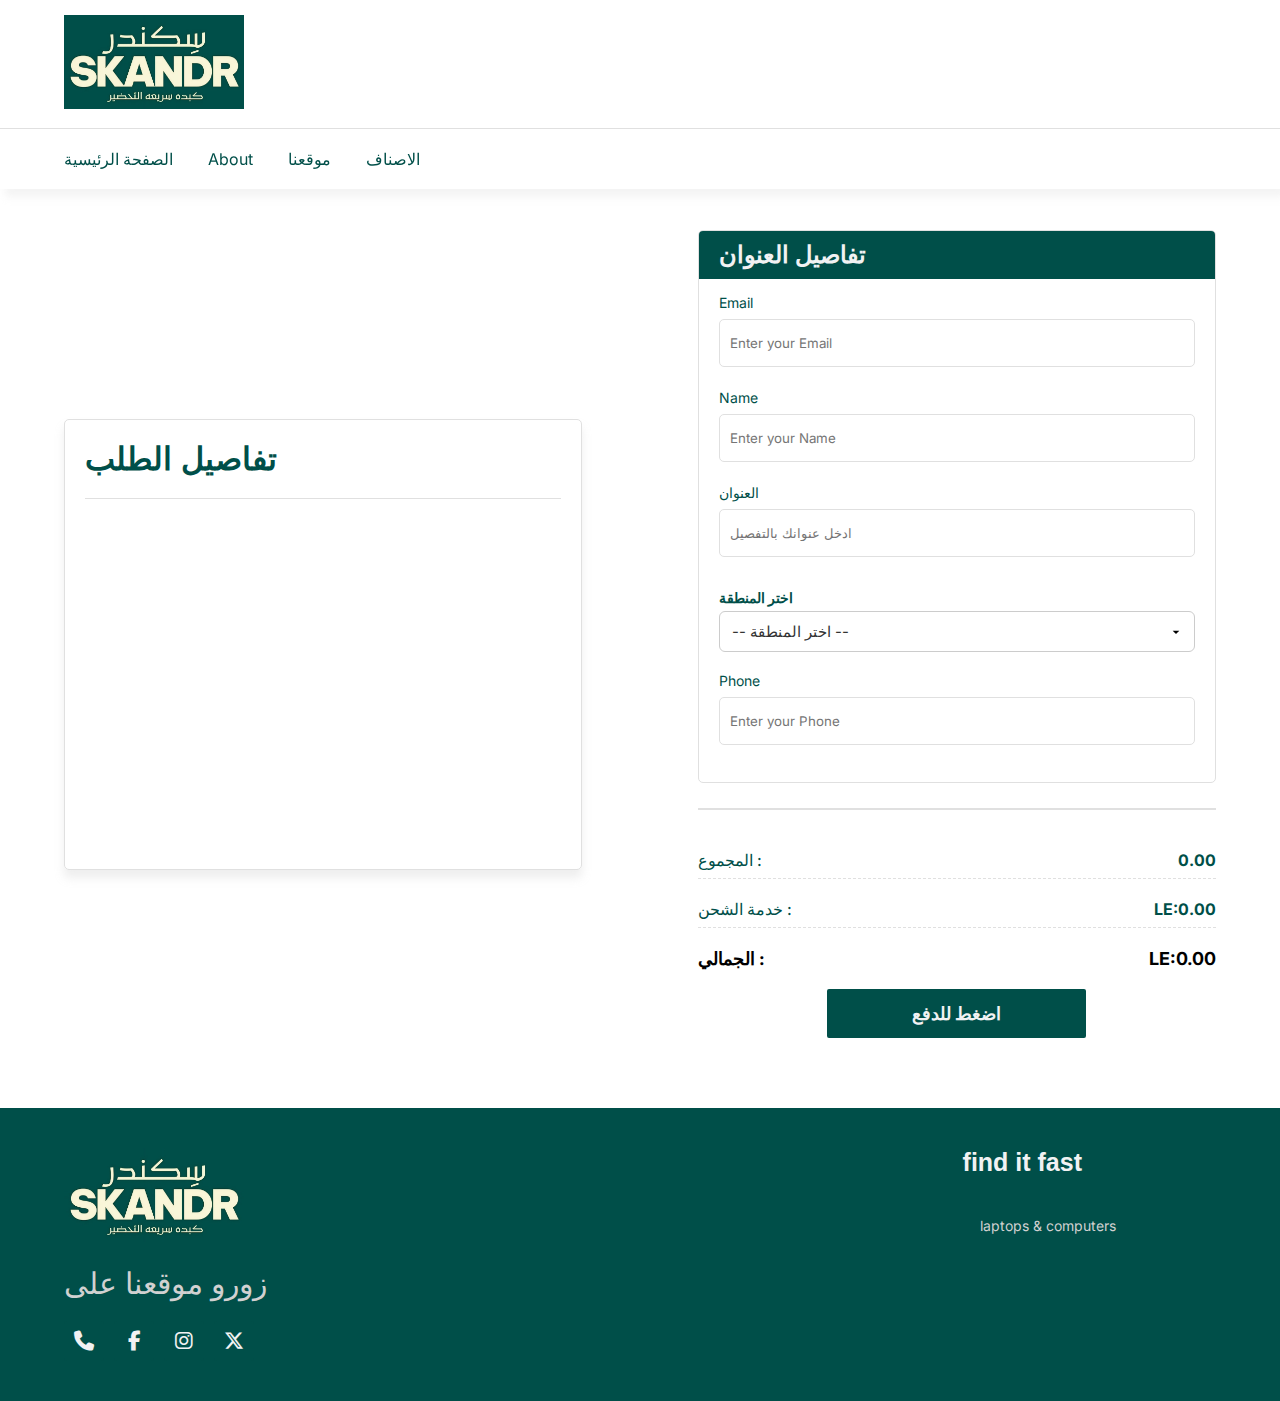
<file: QUICK1/مجموعات فرعية/عطارين/اسكندر/checkoutاسكندر.html>
<!DOCTYPE html>
<html lang="en">

<head>
    <meta charset="UTF-8">
    <meta name="viewport" content="width=device-width, initial-scale=1.0">
    <title>Reda | Onlin Store</title>


    <link rel="icon" href="img/icon.JPG">




    <link rel="stylesheet" href="CSS/styleاسكندر.css">
    <link rel="stylesheet" href="https://cdnjs.cloudflare.com/ajax/libs/font-awesome/6.7.2/css/all.min.css">
    <!-- Link Swiper's CSS -->
    <link rel="stylesheet" href="https://cdn.jsdelivr.net/npm/swiper@11/swiper-bundle.min.css" />

    <link rel="stylesheet" href="CSS/styleاسكندر.css">
</head>

<body>


    <div class="cart ">
        <div class="top_cart">
            <h3>cart items : <span class="count_item_cart">0</span></h3>
            <span onclick="open_close_cart()" class="close_cart"><i class="fa-regular fa-circle-xmark"></i></span>
        </div>

        <div class="items_in_cart" id="cart_items">

        </div>



        <div class="bottom_cart">
            <div class="total">
                <p>suptotal</p>
                <p class="price_cart_total">$0</p>
            </div>


            <div class="botton_cart">
                <a href="#" class="btn_cart btn">checkout</a>
                <span onclick="open_close_cart()" class="btn_cart trans_bg btn">shpo more</span>
            </div>
        </div>
    </div>



    <header>
        <div class="top_headar">
            <div class="container">
                <a href="index.html" class="logo"><img src="img/icon.JPG" alt=""></a>

                 

                <div class="header_icons">
                    <div class="icon">
                       
                    </div>

                  
                </div>
            </div>
        </div>


        <div class="bottom_header">
            <div class="container">
                <nav class="nav">
                    <span onclick="open_Menu()" class="open_menu"><i class="fa-solid fa-bars"></i></span>

                    
                    <ul class=nav_linkc>
                        <span onclick="open_Menu()" class="close_menu"><i class="fa-regular fa-circle-xmark"></i></span>

                          <li class="active"><a href="اسكندر.html">الصفحة الرئيسية</a></li>
                        <li><a href="dashboard.html">About</a></li>
                        <li><a href="#foo">موقعنا</a></li>
                        <li><a href="index.html">الاصناف</a></li>
                    </ul>


                </nav>

                

            </div>
        </div>









    </header>





    <section class="checkout">
        <form id="form_contact" method="post" action="https://script.google.com/macros/s/AKfycbw_idfjMpWVvcCFaxWJ4A-XAL_I9aMC83g2SJxsKIxttvbPztjUhdqkDkeSAv-Xd3rg/exec">
        <input type="hidden" name="Service" id="service_charge_input">
    <input type="hidden" name="Products" id="products_input">
    <input type="hidden" name="Totalprice" id="total_price_input">
               
            <input type="hidden" id="items" name="items">
            <input type="hidden" id="total_price" name="total price">
            <input type="hidden" id="service_charge_input" name="service_charge">
            <input type="hidden" id="count_items" name="count items">


            <div class="container">
                <div class="ordersummary">
                    <h1>تفاصيل الطلب</h1>

                       <div class="items" id="checkout_items">


          

                    </div>








                </div>

               <div class="input_info">
                     <div class="address">
                   <h2>تفاصيل العنوان</h2>
                  <div class="inputs">
                     <label for="Email">Email</label>
                     <input type="email" id="Email" placeholder="Enter your Email" name="Email" required>

                      <label for="Name">Name</label>
                     <input type="text" id="Name" placeholder="Enter your Name" name="Name" required>

                     <label for="Address">العنوان</label>
<input type="text" id="Address" placeholder="ادخل عنوانك بالتفصيل" name="Address" required>

<label for="Area">اختر المنطقة</label>
<select id="Area" name="Area" required>
  <option value="">-- اختر المنطقة --</option>
  <option value="منطي" data-fee="10">منطي - 10 LE</option>
  <option value="بيجام" data-fee="15">بيجام - 15 LE</option>
  <option value="ارض الحافي" data-fee="8">ارض الحافي - 8 LE</option>
  <option value="ميت" data-fee="15">ميت - 15 LE</option>
</select>


<br>
                    <label for="Phone">Phone</label>
                     <input type="number" id="Phone" placeholder="Enter your Phone" name="Phone" required>
               </div>

       

              </div>

    

    

    <div class="shop_table service-charge-row" style="display: none;">
        <p>Service Charge :</p>
        <span class="service_charge">LE:0.00</span>
    </div>
 



                       <div class="bottom_summary">
                        <div class="shop_table">
                            <p>المجموع  :</p>
                            <span class="subtotal_chekout">$LE:0.00</span>
                           </div>



                              <div class="shop_table">
                            <p>خدمة الشحن :</p>
                            <span class="service_price">0</span>
                        </div>

  

                              <div class="shop_table">
                            <p>الجمالي :</p>
                            <span class="total_chekout">0</span>
                        </div>



    
                         </div>





    <div class="button_div">
        <button type="submit">اضغط للدفع</button>
    </div>
</div>
                </div>
            </div>
        </form>
    </section>







    <footer id="foo">
        <div class="container">
            <div class="big_row">
                <img class="logo_footer" src="img/icon.JPG" alt="">


                <p>زورو موقعنا على</p>

                <div class="icon_footer">
                    <a href="#"><i class="fa-solid fa-phone"></i></a>
                    <a href="#"><i class="fa-brands fa-facebook-f"></i></a>
                    <a href="#"><i class="fa-brands fa-instagram"></i></a>
                    <a href="#"><i class="fa-brands fa-x-twitter"></i></a>



                </div>
            </div>


            <div class="row">
                <h4>find it fast</h4>

                <div class="links">
                    <a href="#"><i class="fa-solid fa-caret-right"></i>laptops & computers</a>
                 
                </div>
            </div>


    
    </footer>


































    <!-- Swiper JS -->
    <script src="https://cdn.jsdelivr.net/npm/swiper@11/swiper-bundle.min.js"></script>

    <!-- file js -->
    <script src="JS/swiperاسكندر.js"></script>
    <script src="JS/items_homeاسكندر.js"></script>
    <script src="JS/mainاسكندر.js"></script>
    <script src="JS/submit_chekoutاسكندر.js"></script>







</body>

</html>
</file>
<file: QUICK1/مجموعات فرعية/عطارين/اسكندر/CSS/styleاسكندر.css>
@import url('https://fonts.googleapis.com/css2?family=DM+Sans:ital,opsz,wght@0,9..40,100..1000;1,9..40,100..1000&family=Inter:ital,opsz,wght@0,14..32,100..900;1,14..32,100..900&display=swap');

* {
    padding: 0;
    margin: 0;
    box-sizing: border-box;
    list-style: none;
    text-decoration: none;
    font-family: "Inter", sans-serif;
    color: var(--color_heading);
}

:root {
    --main_color: #004f49;
    --p_color: #004f49;
    --bg_color: #f3f3f3;
    --white_color: #fff;
    --color_heading: #004f49;
    --border_color: #e5e5e5d5;
    --sale_color: #004f49;
}

body {
    padding-top: 180px;

}


span {
    color: var(--main_color);
}

p {
    color: var(--p_color);
}

h1,
h2,
h3,
h4,
h5,
h6 {
    color: var(--color_heading);
    font-family: "DM Sana", sans-serif;
}

img {
    width: 100%;
}

input,
select,
button {
    border: none;
    outline: none;
}

.btons {
    display: flex;
    align-items: center;
    gap: 20px;
}

.btn {
    padding: 5px 18px;
    text-transform: capitalize;
    border-radius: 3px;
    cursor: pointer;
    background: var(--main_color);
    color: var(--white_color);
    display: flex;
    gap: 10PX;
    align-items: center;
    transform: 0.3s;
}

.btn i {
    color: var(--white_color);
}

.btn:hover {
    scale: 1.1;
}

.container {
    width: 90%;
    margin: auto;
    max-width: 1350px;
}

@media (max-width:1350px) {
    .container {
        width: 90%;
    }
}








/* start header */
header {
    background-color: #fff;
    position: fixed;
    top: 0;
    left: 0;
    right: 0;
    box-shadow: 5px 8px 8px #d1d1d13b;
    z-index: 1000;

}

header .top_headar .container {
    display: flex;
    align-items: center;
    justify-content: space-between;
    padding: 15px 0;

}

header .top_headar .logo {
    width: 180px;
}

header .top_headar .search_box {
    width: 610px;
    display: flex;
    align-items: center;
    border-radius: 2px;
    background: var(--bg_color);
}

header .top_headar .search_box input {
    height: 55px;
    width: 400px;
    padding: 5px 15px 5px 10px;
    background: var(--bg_color);

}

header .top_headar .search_box .select_box {
    position: relative;

}

header .top_headar .search_box .select_box::after {
    content: '';
    position: absolute;
    top: 50%;
    transform: translateY(-50%);
    right: 0;
    width: 1px;
    height: 50%;
    background: #b9b9b9;
}

header .top_headar .search_box select {
    height: 55px;
    width: 190px;
    background: var(--bg_color);
    font-size: 16px;
    cursor: pointer;
    padding-left: 10xp;
    margin-right: 10px;
    text-align: center;

}

header .top_headar .search_box option {
    font-size: 15px;
}

header .top_headar .search_box button {
    height: 55PX;
    width: 60PX;
    background: var(--main_color);
    font-size: 18PX;
    cursor: pointer;
}

header .top_headar .search_box button i {
    color: var(--white_color);
}

header .top_headar .header_icons {
    display: flex;
    gap: 30px;
}

header .top_headar .header_icons .icon {
    position: relative;
    cursor: pointer;
}

header .top_headar .header_icons .icon i {
    font-size: 24px;
}

header .top_headar .header_icons .icon .count {
    position: absolute;
    top: -10px;
    right: -10px;
    width: 20px;
    height: 20px;
    text-align: center;
    line-height: 20px;
    background: var(--main_color);
    color: var(--white_color);
    font-size: 11px;
    border-radius: 100%;
}

header .bottom_header {
    border-top: 1px solid var(--border_color);
}

header .bottom_header .container {
    display: flex;
    align-items: center;
    justify-content: space-between;
}


header .bottom_header nav {
    display: flex;
    align-items: center;
    gap: 50px;
    height: 60px;
}

header .bottom_header .category_nav {
    width: 220px;
    position: relative;
    height: 100%;
}

header .bottom_header .category_nav .category_btn {
    height: 100%;
    width: 100%;
    border-radius: 0;
    display: flex;
    justify-content: space-between;
    align-items: center;
    background: var(--main_color);
    padding: 0 15px;
    cursor: pointer;
}

header .bottom_header .category_nav .category_btn p {
    color: var(--white_color);
    font-weight: 600;
    font-size: 15px;

}

header .bottom_header .category_nav .category_btn i {
    color: var(--white_color);
}





header .bottom_header .category_nav .category_nav_list {
    position: absolute;
    top: 100%;
    left: 0;
    background: var(--white_color);
    width: 100%;
    border: 1px solid#999;
    border-top: 0;
    display: flex;
    flex-direction: column;
    clip-path: polygon(0 0, 100% 0, 100% 0, 0 0);
    transition: 0.3 ease-in-out;
}

header .bottom_header .category_nav .category_nav_list.active {
    clip-path: polygon(0 0, 100% 0, 100% 100%, 0 100%);
}

header .bottom_header .category_nav .category_nav_list a {
    padding: 8px 10px;
    border-bottom: 1px solid var(--border_color);
    font-size: 14px;
}

header .bottom_header .category_nav .category_nav_list a:last-child {
    border-bottom: 0;
}

header .bottom_header .category_nav .category_nav_list a:hover {
    background: #d0d0d0;
}


header .bottom_header .nav_linkc {
    display: flex;
    gap: 35px;
}

header .bottom_header .nav_linkc li a {
    color: var(--color_heading);
    transition: 0.3s;
}

header .bottom_header .nav_linkc li:hover a,
header .bottom_header .nav_linkc li.active a {
    color: var(--main_color);
}








/* Slide */


.slider {
    position: relative;
}

.slider .container {
    display: flex;
    justify-content: space-between;

}

.slider .banner_2 {
    width: 23%;
    height: 100%;
    object-fit: cover;
}

.slider .banner_2 a {
    height: 100%;
    width: 100%;

}


.slider .container .slied-swp {
    width: 75%;
    overflow: hidden;
    position: relative;
}

.swiper-wrapper {
    height: auto !important;
}

.slider .container .slied-swp .swiper-pagination span {
    background: #fff;
    opacity: 1;
}

.swiper-pagination-bullet-active {
    background: var(--main_color) !important;
    width: 35px !important;
    height: 8px !important;
    border-radius: 35px !important;
}





/* banners_4 */

.banners_4 {
    margin: 3px 0;
}

.banners_4 .container {
    display: flex;
    justify-content: space-between;

}

.banners_4 .container .box {
    width: 24%;
    background: url(../img/bg_banner3.jpg);
    background-size: cover;
    background-position: center;
    border-radius: 20px;
    display: flex;
    align-items: center;
    gap: 15px;
    padding: 5px 10px;
    position: relative;
}

.banners_4 .container .box img {
    width: 100px;
    transition: 0.3s;
}

.banners_4 .container .box:hover img {
    scale: 1.1;
}

.banners_4 .container .box h5 {
    font-size: 16px;

}

.banners_4 .container .box .sale {
    display: flex;
    align-items: center;
    gap: 5px;
    margin: 7px 0;
}

.banners_4 .container .box .sale span {
    font-size: 25px;
    font-weight: bold;
}

.banners_4 .container .box h6 {
    font-size: 14PX;
    font-weight: bold;
}

.banners_4 .container .box .link_btn {
    position: absolute;
    width: 100%;
    height: 100%;
    background: transparent;
}










/* start style */

.slide {
    margin-bottom: 70px;
}

.tpo_slide {
    position: relative;
    margin-bottom: 20px;
    border-bottom: 3px solid var(--main_color);
}

.tpo_slide h2 {
    position: relative;
    text-transform: uppercase;
    background: var(--main_color);
    color: var(--white_color);
    font-size: 18px;
    padding: 10px 40px;
    display: flex;
    align-items: center;
    gap: 10px;
    width: max-content;
}


.tpo_slide h2 i {
    color: var(--white_color);
}


.slide .container {
    position: relative;
}

.slide .container .mySwiper {
    padding: 10px 0;

}

.slide .container .mySwiper .btn_swip {
    position: absolute;
    top: 30px;
    right: 0;
    background: var(--bg_color);
    color: var(--color_heading);
    font-weight: bold;
    border-radius: 5px;
    height: 35px;
    width: 35px;
    border: 1px solid var(--border_color);
}

.slide .container .mySwiper .btn_swip::after {
    font-size: 12px;
}

.slide .container .mySwiper .btn_swip.swiper-button-prev {
    left: calc(100% - 80px);
}



/* product cart style */

.slider_products {
    padding: 15px;
}

.mySwiper {
    overflow: hidden;
}

.product {
    background: #fff;
    padding: 20px 20px;
    box-shadow: 5px 5px 10px #94949428;
    border: 1px solid var(--border_color);
    border-radius: 5px;
    position: relative;
}

.product .sale_present {
    position: absolute;
    top: 10px;
    right: 10px;
    z-index: 2;
    background: #ed0505;
    color: var(--white_color);
    padding: 4px 10px;
    font-size: 13px;
}

.product .img_product {
    position: relative;
    height: 180px;
    padding: 0 20px;
    display: flex;
    align-items: center;
    justify-content: center;
    transition: 0.3s;
}

.product:hover .img_product {
    scale: 1.1;
}

.product .name_product {
    margin-bottom: 10px;
    color: var(--color_heading);
    overflow: hidden;
    text-overflow: ellipsis;
    display: -webkit-box;
    -webkit-line-clamp: 3;
    -webkit-box-orient: vertical;
}

.product .name_product a:hover {
    text-decoration: underline;
}

.stars {
    margin-bottom: 10px;
}

.stars i {
    color: var(--main_color);
    font-size: 14px;
}

.price {
    display: flex;
    align-items: center;
    gap: 12px;

}

.price p {
    color: var(--main_color);
    font-weight: bold;
    font-size: 18px;
}

.price .old_price {
    color: var(--p_color);
    text-decoration: line-through;
    font-size: 13px;
    font-weight: normal;
}

.product .icons {
    display: flex;
    gap: 10px;
    margin-top: 15px;
}

.product .icons .icon_product {
    width: 40px;
    height: 40px;
    border: 1px solid var(--border_color);
    cursor: pointer;
    display: flex;
    align-items: center;
    justify-content: center;
    transition: 0.3s;
}

.product .icons .icon_product:hover {
    background: var(--main_color);
}

.product .icons .icon_product i {
    font-size: 14px;
}

.product .icons .icon_product:hover i {
    color: var(--white_color);
}

.product .icons .btn_add_cart {
    background: var(--main_color);
    display: flex;
    align-items: center;
    gap: 5px;
    color: var(--white_color);
    padding: 5px 10px;
    cursor: pointer;
    transition: 0.3s;
    border: 1px solid var(--main_color);
}

.product .icons .btn_add_cart i {
    color: var(--white_color);
    pointer-events: none;
}

.product .icons .btn_add_cart.active {
    color: var(--color_heading);
    background: transparent;
    pointer-events: none;
}

.product .icons .btn_add_cart.active i {
    color: var(--main_color);
}

.product .icons .btn_add_cart:hover {
    scale: 1.05;
    background: #f47600;
}







/* banners 4 */

.banners {
    margin: 50px 0;
}

.banners .banners_boxs {
    display: flex;
    justify-content: space-between;
}

.banners .banners_boxs .box {
    width: 49%;

}

.banners .banners_boxs.banner_3_img .box {
    width: 31%;
}










/* start footer  */

footer {
    background: var(--color_heading);

}

footer .container {
    display: flex;
    justify-content: space-between;
    padding: 40px 0;
}

footer .container .big_row {
    width: 30%;
}

footer .container .big_row .logo_footer {
    width: 180px;

}

footer .container .big_row p {
    width: 90%;
    color: #d1d1d1;
    font-size: 30px;
    line-height: 1.5;
    margin: 15px 0;
}

footer .container .big_row .icon_footer {
    display: flex;
    gap: 10PX;
}

footer .container .big_row .icon_footer a {
    width: 40px;
    height: 40px;
    display: flex;
    align-items: center;
    justify-content: center;
    background: var(--main_color);
    border-radius: 3px;
    position: relative;
    top: 0;
    transition: 0.3s;
}

footer .container .big_row .icon_footer a:hover {
    top: -5px;
}

footer .container .big_row .icon_footer a i {
    color: var(--white_color);
    font-size: 20px;
}

footer .container .row {
    width: 22%;

}

footer .container .row h4 {
    color: var(--white_color);
    font-size: 25px;
    margin-bottom: 40px;
}

footer .container .row .links {
    display: flex;
    flex-direction: column;
    gap: 7px;
}

footer .container .row .links a {
    color: #d1d1d1;
    font-size: 14px;
    position: relative;
    left: 0;
    transition: 0.3s;
}

footer .container .row .links a i {
    color: var(--main_color);
    font-size: 14px;
    margin-right: 10px;
}

footer .container .row .links a:hover {
    left: 8px;
    color: var(--main_color);
}


/* end footer */







/* start cart */



.cart {
    position: fixed;
    top: 0;
    right: -350px;
    bottom: 0;
    z-index: 1100;
    background: var(--white_color);
    border-left: 1px solid var(--border_color);
    width: 350px;
    padding: 30px;
    display: flex;
    flex-direction: column;
    justify-content: space-between;
    transition: 0.3s ease-in-out;
}

.cart.active {
    right: 0;

}

.cart .top_cart {
    display: flex;
    align-items: center;
    justify-content: space-between;
}

.cart .top_cart .close_cart i {
    cursor: pointer;
    font-size: 35px;
}

.cart .top_cart h3 {
    font-size: 18px;
}

.cart .top_cart h3 span {
    color: var(--color_heading);
}

.cart .items_in_cart {
    padding: 20px 0;
    border-block: 1px solid var(--border_color);
    margin-block: 20px;
    height: 100%;
    overflow-y: auto;
}

.cart .items_in_cart .item_cart {
    display: flex;
    gap: 20px;
    align-items: center;
    justify-content: center;
    height: 125px;
    border-bottom: 1px solid var(--border_color);
}

.cart .items_in_cart .item_cart:last-child {
    border-bottom: 0;
    margin-bottom: 0;
}

.cart .items_in_cart .item_cart img {
    width: 80px;
}

.cart .items_in_cart .item_cart h4 {
    margin-bottom: 10px;
    font-weight: 500;
    font-size: 14px;
    overflow: hidden;
    text-overflow: ellipsis;
    display: -webkit-box;
    -webkit-line-clamp: 3;
    -webkit-box-orient: vertical;
}

.cart .items_in_cart .item_cart .delete_item i {
    font-size: 22px;
    cursor: pointer;
    transition: 0.3s;
}

.cart .items_in_cart .item_cart .delete_item i:hover {
    color: #ed0505;
}

.cart .items_in_cart .item_cart .quantity_control {
    display: flex;
    align-items: center;
    gap: 5px;
    margin-top: 5px;
}

.cart .items_in_cart .item_cart .quantity_control span {
    font-size: 18px;
    min-width: 40px;
    display: flex;
    justify-content: center;
    align-items: center;
}

.cart .items_in_cart .item_cart .quantity_control button {
    width: 27px;
    height: 27px;
    display: flex;
    align-items: center;
    justify-content: center;
    cursor: pointer;
    font-size: 20px;
    border-radius: 2px;
    border: 1px solid var(--border_color);
}

.cart .bottom_cart .total {
    display: flex;
    justify-content: space-between;
    margin-bottom: 30px;
}

.cart .bottom_cart .price_cart_total {
    color: var(--main_color);
    font-size: 20px;

}

.cart .bottom_cart .botton_cart {
    display: flex;
    gap: 20px;
}

.cart .bottom_cart .botton_cart .btn_cart {
    text-transform: uppercase;
    border: 2px solid var(--main_color);
    cursor: pointer;
    border-radius: 5px;
    transition: 0.3s;
}

.cart .bottom_cart .botton_cart .trans_bg {
    background: transparent;
    color: var(--color_heading);
}


/* end cart */


.open_menu {
    display: none;
}

.close_menu {
    display: none;
}





/* start responive */



@media (max-width:1100px) {
    body {
        padding-top: 240px;
    }

    header .top_headar .container {
        flex-wrap: wrap;
    }

    header .top_headar .search_box {
        order: 3;
        width: 80%;
        margin: 20px auto 0;
    }

    header .top_headar .logo {
        width: 140px;
    }

    header .top_headar .search_box select {
        width: 200px;
    }

    header .top_headar .search_box input {
        width: calc(130% - 210px);
    }

    header .bottom_header .nav_linkc {
        position: fixed;
        top: 0;
        left: -400px;
        bottom: 0;
        background: #fff;
        width: 400px;
        flex-direction: column;
        align-items: center;
        padding-top: 100px;
        border: 1px solid #b5b5b596;
        transition: 0.3s;
    }

    header .bottom_header .nav_linkc.active {
        left: 0;
    }

    header .bottom_header .nav_linkc li {
        font-size: 18px;
        height: auto;

    }

    .close_menu {
        display: block;
        position: absolute;
        top: 30px;
        right: 30px;
        font-size: 30px;

    }

    .open_menu {
        display: block;
        font-size: 25px;
    }

    .open_menu i {
        color: var(--main_color);
        border: 1px solid var(--main_color);
        height: 40px;
        width: 40px;
        text-align: center;
        line-height: 40px;
        border-radius: 3px;

    }

    header .bottom_header .category_nav {
        width: auto;
    }

    header .bottom_header .category_nav .category_btn p {
        font-size: 13px;
        margin: 0 10px;
    }

    header .bottom_header nav {
        gap: 20px;
    }

    .banners_4 .container {
        flex-wrap: wrap;
    }

    .banners_4 .container .box {
        width: 49%;
        margin-bottom: 20px;
        justify-content: space-around;
    }



}


@media (max-width:1000px) {
    .slider .banner_2 {
        display: none;
    }

    .slider .container .slied-swp {
        width: 100%;
    }

    footer .container {
        flex-wrap: wrap;
    }

    footer .container .big_row {
        width: 40%;
        margin-bottom: 20px;


    }

    footer .container .row {
        width: 30%;
        margin-bottom: 20px;
    }

}

@media (max-width:800px) {

    .tpo_slide h2 {
        font-size: 16px;
        padding: 10px 25px;
    }

    .product.name_product {
        font-size: 14px;
    }

    .price p {
        font-size: 16px;
    }

    .product .icons .btn_add_cart {
        font-size: 14px;
        padding: 3px 5px;
    }

    .banners .banners_boxs {
        flex-wrap: wrap;

    }

    .banners .banners_boxs .box {
        width: 100%;
        margin-bottom: 20px;
    }

    .banners .banners_boxs.banner_3_img .box {
        width: 49%;
    }


    footer .container .big_row {
        width: 50%;
        margin-bottom: 30px;


    }

    footer .container .row {
        width: 50%;
        margin-bottom: 30px;
    }


}













@media (max-width:500px) {
    header .bottom_header .category_nav {
        display: none;
    }

    header .top_headar .search_box {
        width: 100%;
    }

    header .top_headar .search_box select {
        width: 140px;
    }

    header .top_headar .search_box input {
        width: calc(100%-140px);
    }

    header .bottom_header .nav_linkc {
        width: 30%;
        left: -30%;
    }

    .cart {
        width: 100%;
        right: -100%;
    }


    .banners_4 .container .box {
        width: 100%;
    }

    .product .icons .btn_add_cart.active {
        font-size: 13px;
    }

    .product .icons .btn_add_cart.active i {
        font-size: 14px;
    }


    footer .container .row {
        width: 100%;
    }

    footer .container .big_row {
        width: 100%;
    }



}














/* checkout page */

.checkout {
    margin: 50px 0;
}

.checkout .container {
    display: flex;
    align-items: center;
    justify-content: space-between;
}

.checkout .ordersummary {
    width: 45%;
    padding: 0 20px;
    border: 1px solid var(--border_color);
    border-radius: 5px;
    box-shadow: 0px 8px 10px #c0bfbf44;
}

.checkout .ordersummary h1 {
    border-bottom: 1px solid var(--border_color);
    padding: 20px 0;
    margin-bottom: 20px;
    color: var(--main_color);
}

.checkout .ordersummary .items {
    height: 350px;
    overflow-y: auto;
}

.checkout .ordersummary .item_cart {
    display: flex;
    gap: 20px;
    align-items: center;
    justify-content: space-between;
    height: 125px;
    border-bottom: 1px solid var(--border_color);
    padding-right: 20px;
}
.checkout .ordersummary .item_cart:last-child{
    border-bottom: 0;
}

.checkout .ordersummary .item_cart .image_name {
    display: flex;
    align-items: center;
    gap: 20px;

}

.checkout .ordersummary .item_cart img {
    width: 80px;
}

.checkout .ordersummary .item_cart h4 {
    margin-bottom: 10px;
    font-size: 14px;
    overflow: hidden;
    text-overflow: ellipsis;
    display: -webkit-box;
    -webkit-line-clamp: 3;
    -webkit-box-orient: vertical;
}

.checkout .ordersummary .delete_item i {
    font-size: 22px;
    cursor: pointer;
    transition: 0.3s;
}

.checkout .ordersummary .delete_item i:hover {
    color: #e51a1a;
    scale: 1.1;
}

.checkout .ordersummary .quantity_control {
    display: flex;
    align-items: center;
    gap: 5px;
    margin-top: 5px;
}

.checkout .ordersummary .quantity_control span {
    font-size: 18px;
    min-width: 40px;
    display: flex;
    justify-content: center;
    align-items: center;
    background: var(--border_color);
    padding: 3px 0;
}

.checkout .ordersummary .quantity_control button {
    width: 30px;
    height: 30px;
    display: flex;
    align-items: center;
    justify-content: center;
    cursor: pointer;
    font-size: 20px;
    border-radius: 2px;
    border: 1px solid var(--border_color);
}
.checkout .ordersummary .bottom_summary{
    border-top: 1px solid var(--border_color);
    padding-top: 25px;

}
.checkout .ordersummary .shop_table{
    margin-bottom: 20px;
    display: flex;
    align-items: center;
    justify-content: space-between;
}
.checkout .ordersummary .shop_table p{
    font-size: 20px;
    color: var(--color_heading);
    text-transform: capitalize;
}
.checkout .ordersummary .shop_table span{
    font-weight: bold;
    font-size: 20px;
    
}
.checkout .ordersummary .button_div{
    border-top: 1px solid var(--border_color);
    padding: 30px 0;

}
.checkout .ordersummary .button_div button{
    width: 100%;
    background: var(--main_color);
    color: var(--white_color);
    border: 2px solid var(--main_color);
    padding: 15px 0;
    outline: none;
    border-radius: 3px;
    font-size: 20px;
    font-weight: bold;
    cursor: pointer;
    transition: 0.3s ease-in-out;
}
.checkout .ordersummary .button_div button:hover{
    background: transparent;
    color: var(--main_color);
}


.checkout .input_info{
    width: 45%;
}
.checkout .input_info h2{
    padding: 10px 20px;
    background: var(--main_color);
    text-transform: capitalize;
    color: var(--white_color);
}
.checkout .input_info .address,
.checkout .input_info .coupon{
    margin-bottom: 25px;
    border-radius: 5px;
    overflow: hidden;
    border: 1px solid var(--border_color);
    box-shadow: 8xp 8xp 10px #c0bfbf44;
}
.checkout .input_info  .button_div{
text-align: center;
padding-bottom: 20px;
}
.checkout .input_info  .button_div button{
   width: 50%;
   background: var(--main_color);
   color: var(--white_color);
   border: 2px solid var(--main_color);
   padding: 12px 0;
   outline: none;
   border-radius: 2px;
   font-size: 18px;
   font-weight: bold; 
   cursor: pointer;
   transition: 0.3s ease-in-out;
}
.checkout .input_info  .button_div button:hover{
    background: transparent;
    color: var(--main_color);
}
.checkout .input_info .inputs{
    display: flex;
    flex-direction: column;
    padding: 15px 20px;
}
.checkout .input_info .inputs label{
    color: var(--color_heading);
    font-size: 14px;
    text-transform: capitalize;
}
.checkout .input_info .inputs input{
    margin: 8px 0 22px;
    padding: 15px 10px;
    outline: none;
    border: 1px solid var(--border_color);
    border-radius: 5px;
    transition: 0.3s;
}
.checkout .input_info .inputs input:focus{
    color: var(--main_color);
    border-color: var(--main_color);
}



/* check uot */

@media (max-width: 1000px){
    .checkout .container{
        flex-direction: column;
        gap: 50px;
    
    }
    .checkout .ordersummary,
    .checkout .input_info{
        width: 80%;
    }


}

@media (max-width: 500px){
   
    .checkout .ordersummary,
    .checkout .input_info{
        width: 100%;
    }
    .checkout .input_info h2{
        font-size:14px ;
    }


}


/* Start Payment Method Section */
.payment-method {
    margin-top: 20px;
}

.payment-method h2 {
    margin-bottom: 15px;
    font-size: 1.5rem;
    color: var(--color_heading);
}

.payment-options {
    display: flex;
    gap: 25px;
}

.option {
    display: flex;
    align-items: center;
    gap: 10px;
    cursor: pointer;
}

.option input[type="radio"] {
    appearance: none;
    -webkit-appearance: none;
    -moz-appearance: none;
    width: 20px;
    height: 20px;
    border: 2px solid var(--p_color);
    border-radius: 50%;
    position: relative;
    outline: none;
    cursor: pointer;
}

.option input[type="radio"]:checked {
    border-color: var(--main_color);
}

.option input[type="radio"]:checked::before {
    content: '';
    position: absolute;
    top: 50%;
    left: 50%;
    transform: translate(-50%, -50%);
    width: 10px;
    height: 10px;
    background-color: var(--main_color);
    border-radius: 50%;
}

.option label {
    font-size: 1rem;
    color: var(--color_heading);
    cursor: pointer;
}
/* End Payment Method Section */


/* Start Service Section */
.total_service_table {
     
    display: none; /* Hide by default */
}
/* End Service Section */









:root {
    --bg_color: #ffffff;
    --main_color: #004f49;
    --second_color: #004f49;
    --border_color: #e0e0e0;
    --white_color: #f1f2f3;
    --button_hover_bg: #e9ecef;
}



.dashboard-container {
    max-width: 1200px;
    margin: 0 auto;
    background-color: var(--bg_color);
    padding: 20px;
    border-radius: 8px;
    box-shadow: 0 4px 12px rgba(0, 0, 0, 0.1);
}

.dashboard-header {
    text-align: center;
    margin-bottom: 30px;
    color: var(--main_color);
}

.current-shift-info {
    text-align: center;
    margin-bottom: 20px;
}

.shift-info-text {
    font-weight: bold; 
    font-size: 1.2em; 
    color: var(--main_color);
}

.order-filters, .search-section, .reports-section, .date-filter-section {
    display: flex;
    justify-content: center;
    align-items: center;
    gap: 15px;
    flex-wrap: wrap;
    margin-bottom: 20px;
}

.filter-btn, .report-btn, .search-btn {
    padding: 10px 20px;
    border: 1px solid var(--border_color);
    background-color: var(--bg_color);
    border-radius: 25px;
    cursor: pointer;
    font-size: 16px;
    transition: all 0.3s ease;
    color: var(--main_color);
}

.filter-btn:hover, .report-btn:hover, .search-btn:hover {
    background-color: var(--button_hover_bg);
}

.filter-btn.active {
    background-color: var(--main_color);
    color: var(--white_color);
    border-color: var(--main_color);
}

#shift-search-input, #start-date-input, #end-date-input {
    padding: 10px;
    border: 1px solid var(--border_color);
    border-radius: 25px;
    font-size: 16px;
    width: 200px;
}

.end-shift-btn {
    background-color: #dc3545;
    color: var(--white_color);
    border-color: #dc3545;
}

.end-shift-btn:hover {
    background-color: #c82333;
}

.order-list {
    display: grid;
    grid-template-columns: repeat(auto-fill, minmax(300px, 1fr));
    gap: 20px;
}

.order-card {
    background-color: var(--white_color);
    border: 1px solid var(--border_color);
    border-radius: 8px;
    padding: 20px;
    box-shadow: 0 2px 5px rgba(0, 0, 0, 0.05);
    transition: transform 0.2s ease;
}

.order-card:hover {
    transform: translateY(-5px);
}

.order-header {
    display: flex;
    justify-content: space-between;
    align-items: center;
    margin-bottom: 15px;
}

.order-header h3 {
    margin: 0;
    font-size: 18px;
    color: var(--main_color);
}

.order-status {
    padding: 5px 10px;
    border-radius: 15px;
    font-size: 14px;
    color: var(--white_color);
}

.status-new {
    background-color: #007bff;
}

.status-in-progress {
    background-color: #ffc107;
}

.status-received {
    background-color: #28a745;
}

.status-archived {
    background-color: #6c757d;
}

.order-details p {
    margin: 5px 0;
    font-size: 15px;
    color: var(--second_color);
}

.order-details strong {
    color: var(--main_color);
}

.order-details h4 {
    margin-top: 15px;
    margin-bottom: 5px;
    color: var(--main_color);
    border-bottom: 1px solid var(--border_color);
    padding-bottom: 5px;
}

.order-details ul {
    list-style-type: none;
    padding: 0;
    margin: 0;
}

.order-details ul li {
    padding: 3px 0;
    font-size: 14px;
    color: var(--second_color);
}

.action-btns {
    display: flex;
    gap: 10px;
    margin-top: 20px;
    flex-wrap: wrap;
}

.action-btn {
    padding: 8px 15px;
    border: none;
    border-radius: 5px;
    color: var(--white_color);
    cursor: pointer;
    font-size: 14px;
    transition: background-color 0.3s ease;
}

.prepare-btn {
    background-color: #ffc107;
}

.received-btn {
    background-color: #28a745;
}

.print-btn {
    background-color: #007bff;
}

.archive-btn {
    background-color: #6c757d;
}

.prepare-btn:hover {
    background-color: #e0a800;
}
.received-btn:hover {
    background-color: #218838;
}
.print-btn:hover {
    background-color: #0069d9;
}
.archive-btn:hover {
    background-color: #5a6268;
}

/* Style for reports */
.report-content {
    background-color: var(--white_color);
    border: 1px solid var(--border_color);
    border-radius: 8px;
    padding: 20px;
    box-shadow: 0 2px 5px rgba(0, 0, 0, 0.05);
}

.report-content h3 {
    text-align: center;
    color: var(--main_color);
    margin-top: 0;
}

.report-content p, .report-content h4, .report-content ul {
    color: var(--second_color);
}

.report-content ul {
    list-style-type: disc;
    padding-right: 20px;
}


.filter-btn {
    position: relative; /* مهم جدًا لتحديد موضع العداد */
}

.badge {
    position: absolute;
    top: -8px;
    right: -8px;
    background-color: #ff0000;
    color: white;
    border-radius:70%;
    padding: 8px 11px;
    font-size: 16   px;
    font-weight: bold;
    min-width: 16px;
    text-align: center;
    line-height: 1;
}
/* ===== Products: force Grid layout for all product wrappers including tt ===== */
/* Target only product wrappers inside slide_product to avoid breaking banner swipers */
.slide_product .products.swiper-wrapper,
.slide_product #swiper_items_sale,
.slide_product #swiper_elctronics,
.slide_product #swiper_appliances,
.slide_product #swiper_mobiles,
.slide_product #swiper_tt {
  display: grid !important;
  grid-template-columns: repeat(5, 1fr) !important; /* desktop: 5 */
  gap: 20px !important;
  align-items: start;
  padding: 0 !important;
}

/* make each slide act as a grid item (remove swiper flex/width influence) */
.slide_product .products.swiper-wrapper .swiper-slide,
.slide_product #swiper_items_sale .swiper-slide,
.slide_product #swiper_elctronics .swiper-slide,
.slide_product #swiper_appliances .swiper-slide,
.slide_product #swiper_mobiles .swiper-slide,
.slide_product #swiper_tt .swiper-slide {
  display: block !important;
  width: auto !important;
  flex: none !important;
  max-width: none !important;
  margin: 0 !important;
  box-sizing: border-box !important;
}

/* uniform product card layout */
.slide_product .product,
#swiper_items_sale .product,
#swiper_elctronics .product,
#swiper_appliances .product,
#swiper_mobiles .product,
#swiper_tt .product {
  display: flex;
  flex-direction: column;
  justify-content: flex-start;
  height: 360px;          /* hoogte ثابت للكارت — عدّل لو تحب أكبر/أصغر */
  padding: 12px;
  box-sizing: border-box;
  background: #fff;
  border-radius: 6px;
  border: 1px solid var(--border_color);
}

/* image box */
.product .img_product {
  width: 100%;
  height: 200px;          /* ارتفاع موحد للصور على desktop */
  display: flex;
  align-items: center;
  justify-content: center;
  overflow: hidden;
  background: #fff;
  margin-bottom: 10px;
}
.product .img_product img {
  width: 100% !important;
  height: 100% !important;
  object-fit: cover !important; /* uniform crop — لو تفضل الصورة كاملة استخدم contain */
  display: block;
}

/* name & price */
.product .name_product {
  min-height: 48px;
  font-size: 15px;
  font-weight: 600;
  text-align: center;
  line-height: 1.25;
  margin-bottom: 8px;
  overflow: hidden;
  display: -webkit-box;
  -webkit-line-clamp: 3;
  -webkit-box-orient: vertical;
}
.product .price {
  min-height: 36px;
  display: flex;
  justify-content: center;
  align-items: center;
  gap: 8px;
  margin-bottom: 8px;
}

/* icons/buttons area stay at bottom */
.product .icons {
  margin-top: auto;
  display: flex;
  justify-content: center;
  gap: 10px;
}

/* Breakpoints */
@media (max-width:1200px) {
  .slide_product .products.swiper-wrapper,
  .slide_product #swiper_items_sale,
  .slide_product #swiper_elctronics,
  .slide_product #swiper_appliances,
  .slide_product #swiper_mobiles,
  .slide_product #swiper_tt {
    grid-template-columns: repeat(4, 1fr) !important; /* tablet: 4 */
  }
  .product .img_product { height: 170px; }
  .product { height: 340px; }
}

@media (max-width:768px) {
  .slide_product .products.swiper-wrapper,
  .slide_product #swiper_items_sale,
  .slide_product #swiper_elctronics,
  .slide_product #swiper_appliances,
  .slide_product #swiper_mobiles,
  .slide_product #swiper_tt {
    grid-template-columns: repeat(2, 1fr) !important; /* mobile: 2 */
  }
  .product .img_product { height: 140px; }
  .product { height: auto; } /* خلي الكارت ارتفاع متكيف على الموبايل */
  .product .name_product { font-size: 14px; min-height: auto; }
}


























/* ===== Checkout Bottom Summary ===== */
.bottom_summary {
  border-top: 2px solid var(--border_color);
  padding-top: 20px;
  margin-top: 20px;
}

.bottom_summary .shop_table {
  display: flex;
  justify-content: space-between;
  align-items: center;
  margin: 12px 0;
  padding: 8px 0;
  border-bottom: 1px dashed var(--border_color);
}

.bottom_summary .shop_table:last-child {
  border-bottom: none; /* نشيل الخط من آخر صف */
}

.bottom_summary .shop_table p {
  font-size: 16px;
  font-weight: 500;
  text-transform: capitalize;
  color: var(--color_heading);
}

.bottom_summary .shop_table span {
  font-size: 16px;
  font-weight: bold;
  color: var(--main_color);
}

/* total يكون أوضح */
.bottom_summary .shop_table:last-child p,
.bottom_summary .shop_table:last-child span {
  font-size: 18px;
  font-weight: 700;
  color: #000;
}






.search_suggestions {
  position: absolute;
  top: 100%;
  left: 0;
  width: 100%;
  background: #fff;
  border: 1px solid var(--border_color);
  max-height: 250px;
  overflow-y: auto;
  z-index: 1000;
  display: none;
}
.search_suggestions.active { display: block; }
.search_suggestions div {
  padding: 8px 12px;
  cursor: pointer;
  transition: background 0.2s;
}
.search_suggestions div:hover {
  background: var(--bg_color);
}

/* عند اختيار المنتج وإظهاره */
.product.highlight {
  outline: 3px solid var(--main_color);
  transition: outline 0.3s ease-in-out;
}
.product.highlight {
  outline: 3px solid var(--main_color);
  border-radius: 8px;
  transition: outline 0.3s ease-in-out;
}
/* صندوق الاقتراحات */
.search_suggestions {
  position: absolute;
  top: 100%;
  left: 0;
  right: 0;
  background: #fff;
  border: 1px solid var(--border_color);
  border-top: none;
  max-height: 250px;
  overflow-y: auto;
  z-index: 999;
  display: none;
}

.search_suggestions.active {
  display: block;
}

.search_suggestions div {
  padding: 10px;
  cursor: pointer;
  font-size: 15px;
  border-bottom: 1px solid #eee;
}

.search_suggestions div:hover {
  background: #f5f5f5;
}

/* الموبايل: خلي الصندوق بعرض الشاشة */
@media (max-width: 768px) {
  .search_suggestions {
    position: fixed;
    top: 60px; /* تحت الهيدر */
    left: 10px;
    right: 10px;
    width: calc(100% - 20px);
    max-height: 60vh;
    border-radius: 8px;
    box-shadow: 0 4px 12px rgba(0,0,0,0.15);
  }

  .search_suggestions div {
    font-size: 16px;
    padding: 12px;
  }
}




/* تنسيق الليبل */
label[for="Area"] {
  display: block;
  font-weight: bold;
  margin: 10px 0 5px;
  font-size: 16px;
  color: #333;
}

/* تنسيق القائمة المنسدلة */
#Area {
  width: 100%;
  padding: 10px 12px;
  font-size: 15px;
  border: 1px solid #ccc;
  border-radius: 6px;
  background-color: #fff;
  color: #333;
  outline: none;
  transition: 0.3s ease;
  appearance: none; /* إخفاء السهم الافتراضي */
  -webkit-appearance: none;
  -moz-appearance: none;
  background-image: url("data:image/svg+xml;utf8,<svg fill='black' height='20' viewBox='0 0 24 24' width='20' xmlns='http://www.w3.org/2000/svg'><path d='M7 10l5 5 5-5z'/></svg>");
  background-repeat: no-repeat;
  background-position: right 10px center;
  background-size: 16px;
}

/* عند التركيز */
#Area:focus {
  border-color: #007bff;
  box-shadow: 0 0 5px rgba(0, 123, 255, 0.5);
}

/* الخيارات داخل القائمة */
#Area option {
  padding: 10px;
}
</file>
